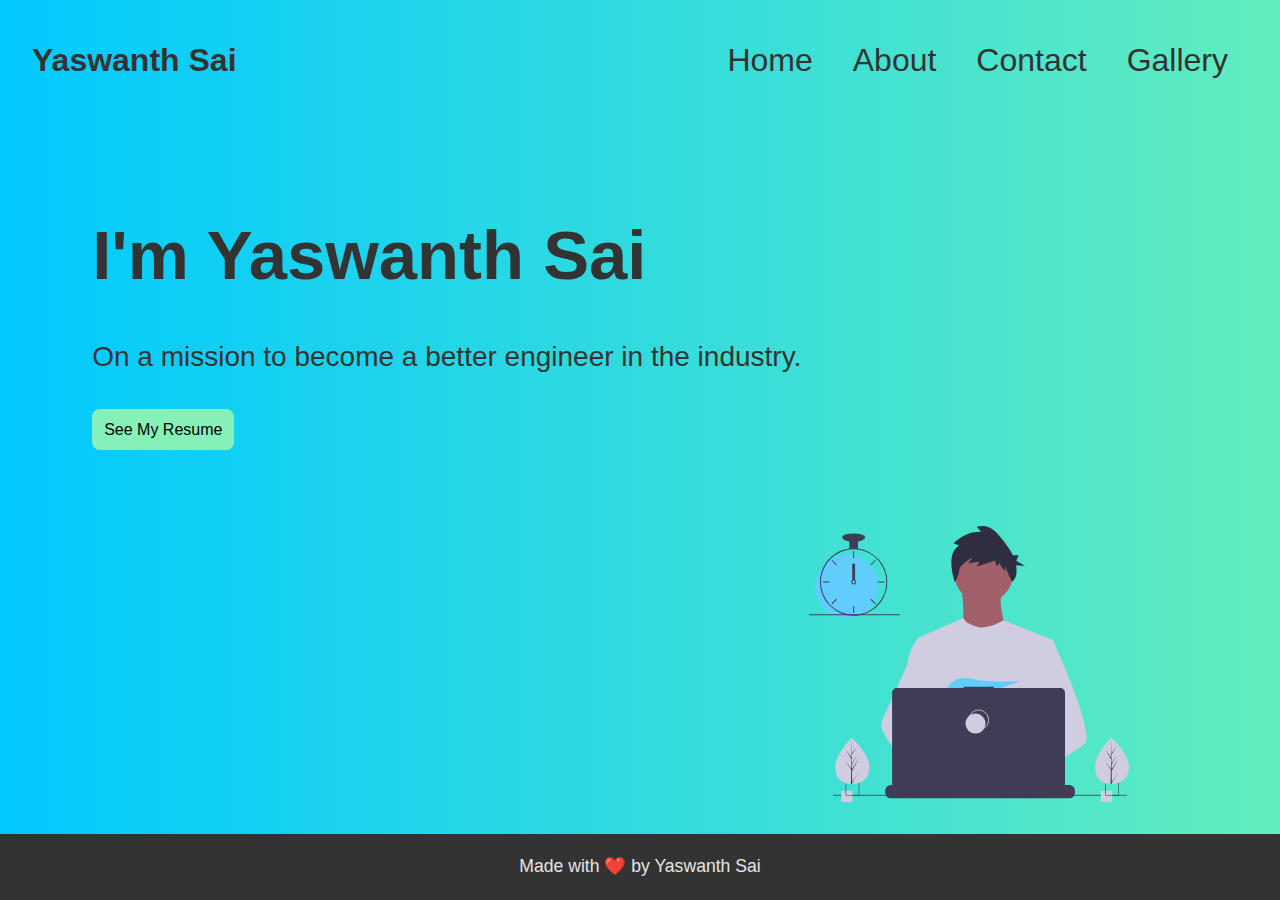
<file: html/index.html>
<!DOCTYPE html>
<html>
  <head>
    <meta charset="UTF-8" />
    <meta name="description" content="My Personal Portfolio" />
    <meta name="keywords" content="Personal, Portfolio, Yaswanth" />
    <meta name="author" content="yaswanth-pula" />
    <meta name="viewport" content="width=device-width initial-scale=1.0" />
    <link rel="stylesheet" href="../css/index.css" />
    <link rel="stylesheet" href="../css/nav-footer.css" />
    <title>Yaswanth Sai</title>
  </head>

  <body>
    <div id="root">
      <nav class="nav-bar">
        <span class="brand-name">Yaswanth Sai</span>
        <ul>
          <li><a href="./index.html">Home</a></li>
          <li><a href="./about.html">About</a></li>
          <li><a href="./contact.html">Contact</a></li>
          <li><a href="./guest-gallery.html">Gallery</a></li>
        </ul>
      </nav>
      <section>
        <div class="main-container">
          <h1 class="main-title">I'm Yaswanth Sai</h1>
          <p class="main-subtitle">
            On a mission to become a better engineer in the industry.
          </p>
          <div class="resume">
            <a href="../static/resume.txt" download>See My Resume</a>
          </div>
        </div>
        <div class="dev-image">
          <img src="../images/dev.svg" alt="dev_picture" />
        </div>
      </section>
      <footer>
        <div class="footer-container">
          <p>Made with ❤️ by Yaswanth Sai</p>
        </div>
      </footer>
    </div>
  </body>
</html>
</file>
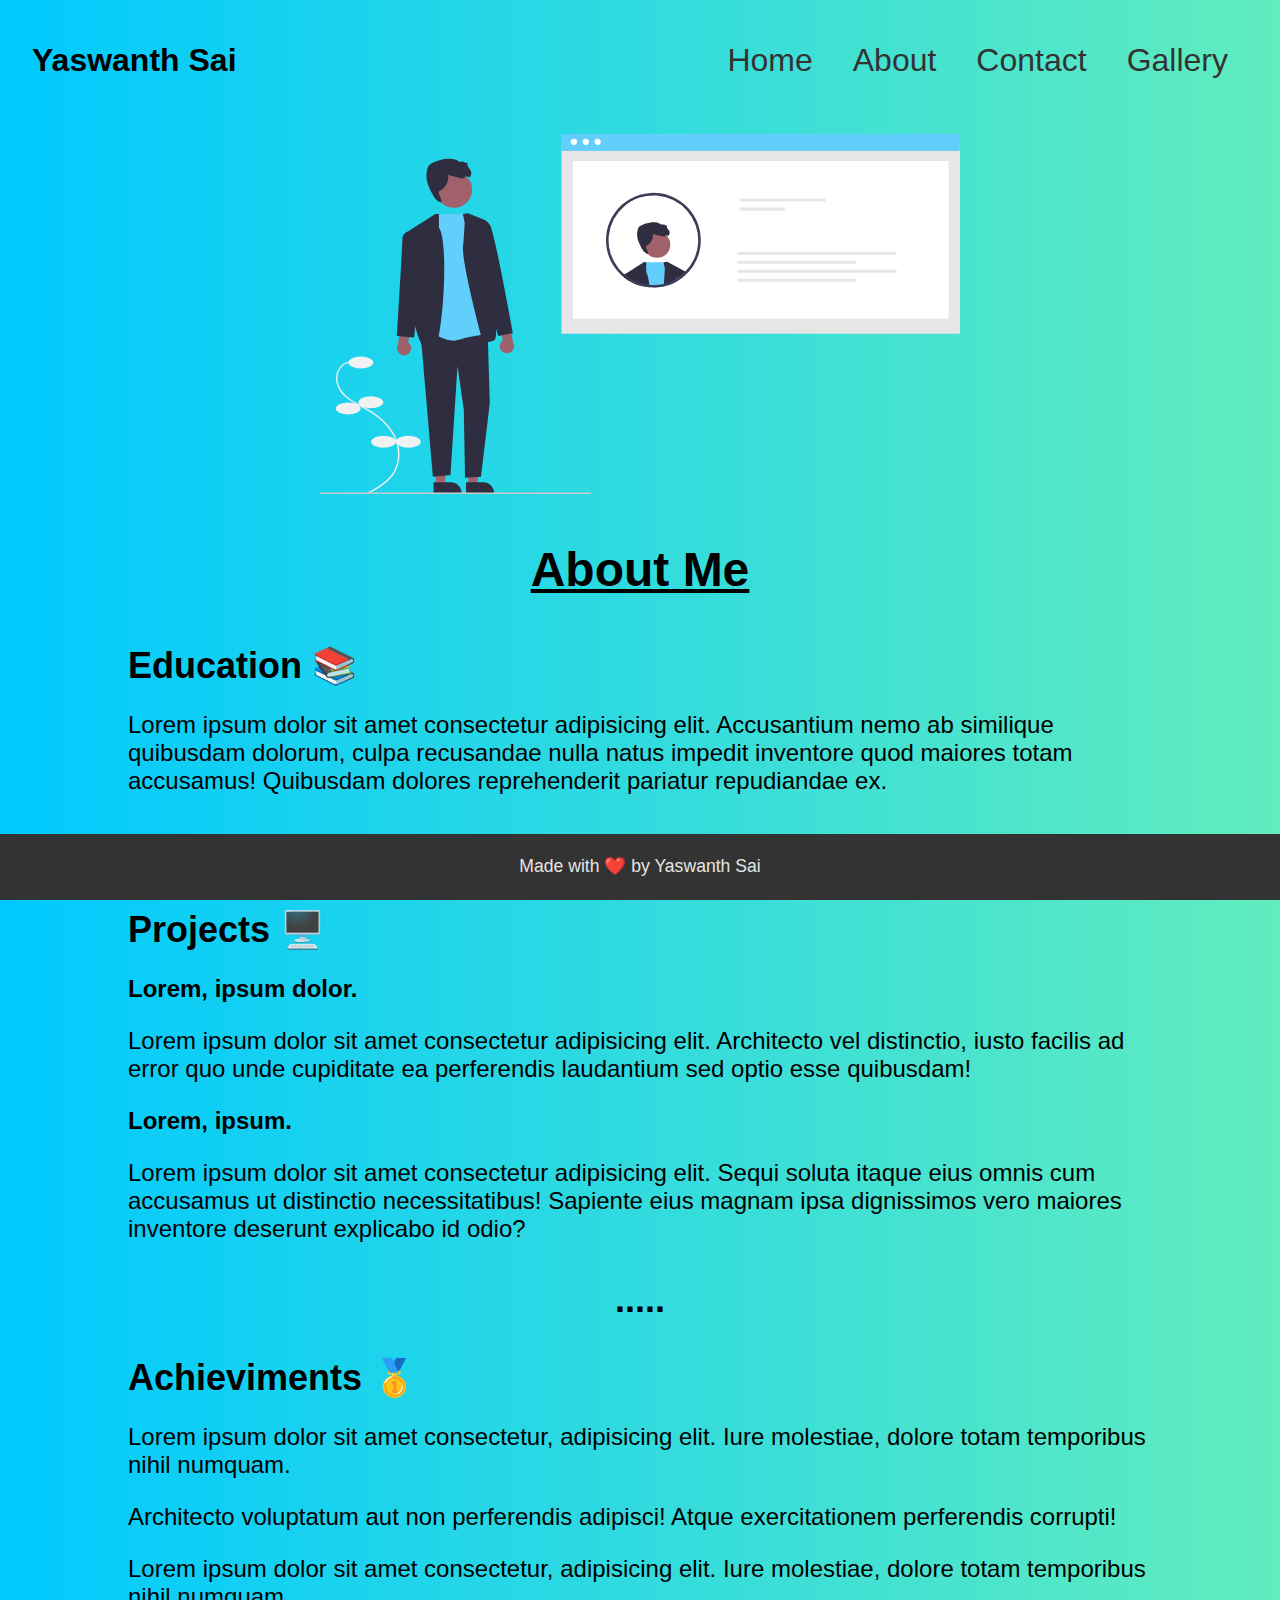
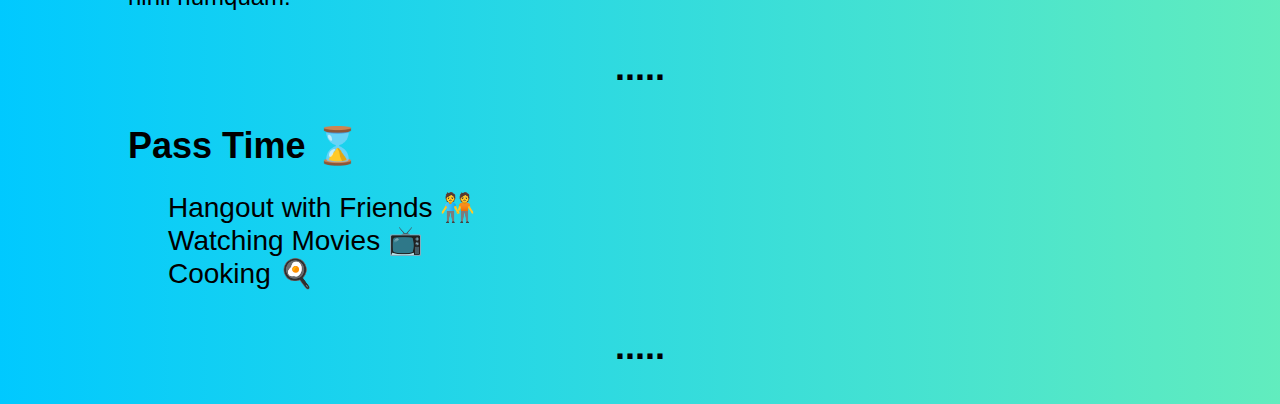
<file: html/about.html>
<!DOCTYPE html>
<html lang="en">
  <head>
    <meta charset="UTF-8" />
    <meta name="viewport" content="width=device-width, initial-scale=1.0" />
    <link rel="stylesheet" href="../css/about.css" />
    <link rel="stylesheet" href="../css/nav-footer.css" />
    <title>About</title>
  </head>
  <body>
    <div id="root">
      <nav class="nav-bar">
        <span class="brand-name">Yaswanth Sai</span>
        <ul>
          <li><a href="./index.html">Home</a></li>
          <li><a href="./about.html">About</a></li>
          <li><a href="./contact.html">Contact</a></li>
          <li><a href="./guest-gallery.html">Gallery</a></li>
        </ul>
      </nav>
      <div class="about">
        <div class="about-image">
          <img src="../images/about.svg" alt="about" />
        </div>
        <div class="about-heading">
          <p>About Me</p>
        </div>
        <div class="about-content">
          <article>
            <h1>Education 📚</h1>
            <p>
              Lorem ipsum dolor sit amet consectetur adipisicing elit.
              Accusantium nemo ab similique quibusdam dolorum, culpa recusandae
              nulla natus impedit inventore quod maiores totam accusamus!
              Quibusdam dolores reprehenderit pariatur repudiandae ex.
            </p>
          </article>
          <span class="topic-separator">
            <p>.....</p>
          </span>
          <article>
            <h1>Projects 🖥️</h1>
            <h2>Lorem, ipsum dolor.</h2>
            <p>
              Lorem ipsum dolor sit amet consectetur adipisicing elit.
              Architecto vel distinctio, iusto facilis ad error quo unde
              cupiditate ea perferendis laudantium sed optio esse quibusdam!
            </p>
            <h2>Lorem, ipsum.</h2>
            <p>
              Lorem ipsum dolor sit amet consectetur adipisicing elit. Sequi
              soluta itaque eius omnis cum accusamus ut distinctio
              necessitatibus! Sapiente eius magnam ipsa dignissimos vero maiores
              inventore deserunt explicabo id odio?
            </p>
          </article>
          <span class="topic-separator">
            <p>.....</p>
          </span>
          <article>
            <h1>Achieviments 🥇</h1>
            <p>
              Lorem ipsum dolor sit amet consectetur, adipisicing elit. Iure
              molestiae, dolore totam temporibus nihil numquam.
            </p>
            <p>
              Architecto voluptatum aut non perferendis adipisci! Atque
              exercitationem perferendis corrupti!
            </p>
            <p>
              Lorem ipsum dolor sit amet consectetur, adipisicing elit. Iure
              molestiae, dolore totam temporibus nihil numquam.
            </p>
          </article>
          <span class="topic-separator">
            <p>.....</p>
          </span>
          <article>
            <h1>Pass Time ⌛</h1>
            <ul>
              <li>Hangout with Friends 🧑‍🤝‍🧑</li>
              <li>Watching Movies 📺</li>
              <li>Cooking 🍳</li>
            </ul>
          </article>
          <span class="topic-separator">
            <p>.....</p>
          </span>
        </div>
      </div>
      <footer>
        <div class="footer-container">
          <p>Made with ❤️ by Yaswanth Sai</p>
        </div>
      </footer>
    </div>
  </body>
</html>
</file>
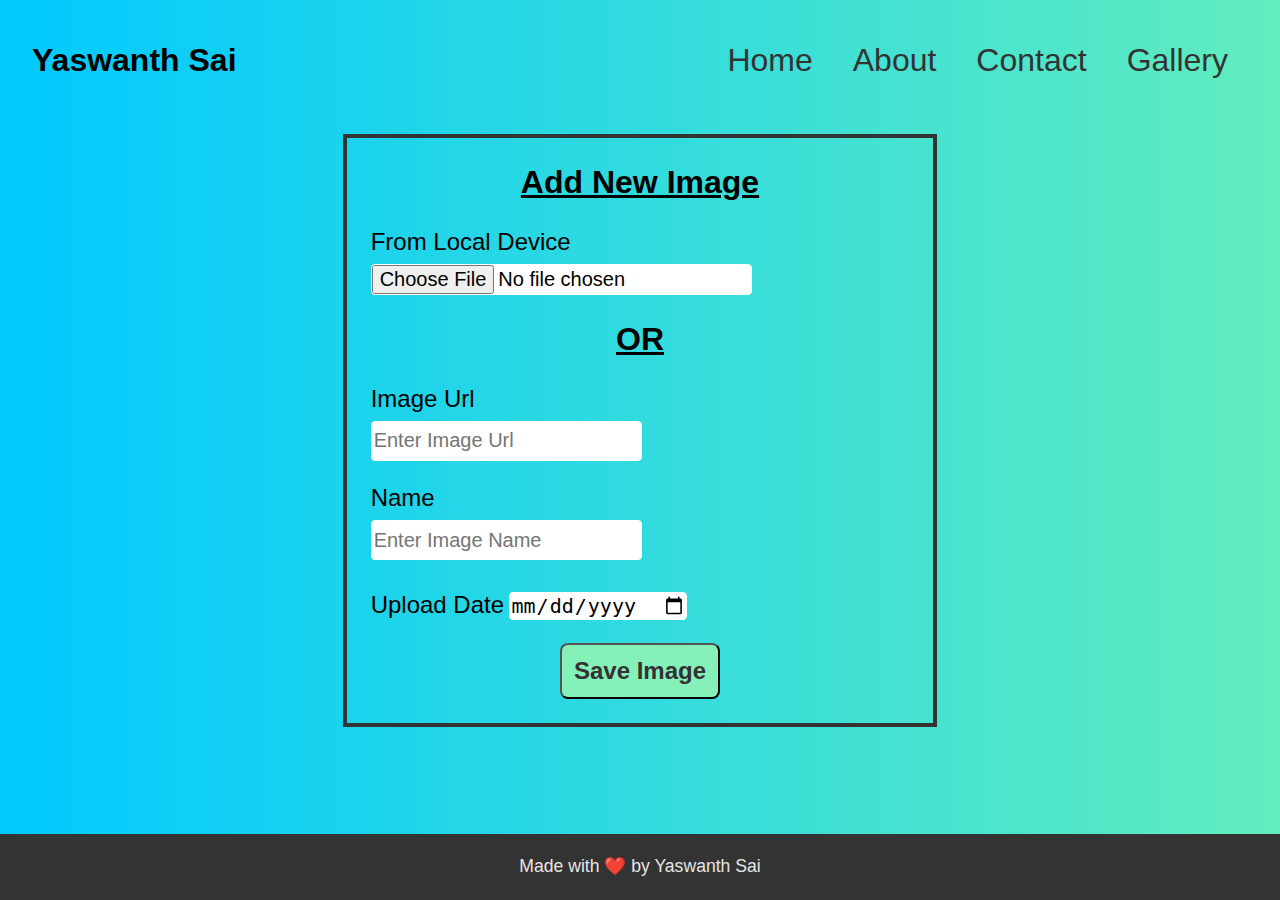
<file: html/admin-form.html>
<!DOCTYPE html>
<html lang="en">
  <head>
    <meta charset="UTF-8" />
    <meta name="viewport" content="width=device-width, initial-scale=1.0" />
    <link rel="stylesheet" href="../css/contact.css" />
    <link rel="stylesheet" href="../css/nav-footer.css" />
    <title>Add New Image</title>
  </head>
  <body>
    <div id="root">
      <nav class="nav-bar">
        <span class="brand-name">Yaswanth Sai</span>
        <ul>
          <li><a href="./index.html">Home</a></li>
          <li><a href="./about.html">About</a></li>
          <li><a href="./contact.html">Contact</a></li>
          <li><a href="./guest-gallery.html">Gallery</a></li>
        </ul>
      </nav>
      <div class="contact-container">
        <div class="message-container">
          <h2>Add New Image</h2>
          <form
            id="contact-form"
            class="message-form"
            action="./admin-gallery.html"
            method="GET"
          >
            <div>
              <label for="image-local">From Local Device</label>
              <input
                id="image-local"
                type="file"
                class="contact-input"
                accept="image/*"
              />
            </div>
            <h2>OR</h2>
            <div class="image-url-input">
              <label for="freshImageUrl">Image Url</label>
              <input
                class="contact-input input-box"
                type="url"
                id="freshImageUrl"
                autocomplete="off"
                placeholder="Enter Image Url"
              />
            </div>
            <div class="image-name-input">
              <label for="freshImageName">Name</label>
              <input
                class="contact-input input-box"
                type="text"
                autocomplete="off"
                id="freshImageName"
                placeholder="Enter Image Name"
              />
            </div>
            <div class="image-date-input">
              <label for="uploadDate">Upload Date</label>
              <input id="uploadDate" type="date" class="contact-input" />
            </div>

            <div class="submit-message">
              <button
                id="save-image"
                class="submit-button"
                type="submit"
                name="form-submit"
              >
                Save Image
              </button>
            </div>
          </form>
        </div>
      </div>
      <div><h1></h1></div>
      <footer>
        <div class="footer-container">
          <p>Made with ❤️ by Yaswanth Sai</p>
        </div>
      </footer>
      <!-- <script type="text/javascript" src="../js/inputValidcheck.js"></script> -->
      <script type="module" src="../js/adminImageForm.js"></script>
    </div>
  </body>
</html>
</file>
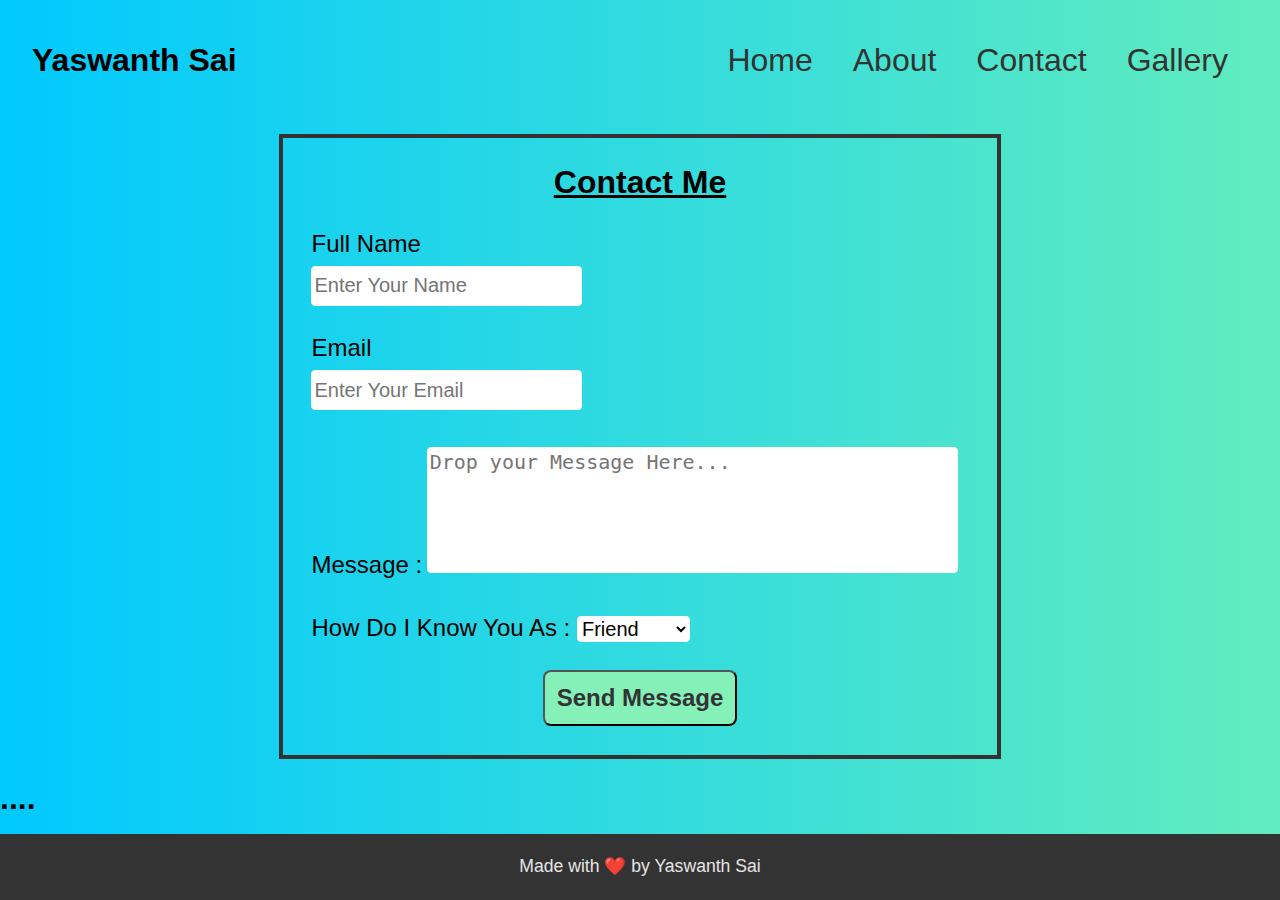
<file: html/contact.html>
<!DOCTYPE html>
<html lang="en">
  <head>
    <meta charset="UTF-8" />
    <meta name="viewport" content="width=device-width, initial-scale=1.0" />
    <link rel="stylesheet" href="../css/contact.css" />
    <link rel="stylesheet" href="../css/nav-footer.css" />
    <title>Contact</title>
  </head>
  <body>
    <div id="root">
      <nav class="nav-bar">
        <span class="brand-name">Yaswanth Sai</span>
        <ul>
          <li><a href="./index.html">Home</a></li>
          <li><a href="./about.html">About</a></li>
          <li><a href="./contact.html">Contact</a></li>
          <li><a href="./gallery.html">Gallery</a></li>
        </ul>
      </nav>
      <div class="contact-container">
        <div class="message-container">
          <h2>Contact Me</h2>
          <form id="contact-form" class="message-form" action="contact.html">
            <div class="name-input">
              <label for="guestName">Full Name</label>
              <input
                class="contact-input input-box"
                type="text"
                id="guestName"
                autocomplete="off"
                placeholder="Enter Your Name"
              />
            </div>
            <div class="email-input">
              <label for="guestEmai">Email</label>
              <input
                class="contact-input input-box"
                type="email"
                autocomplete="off"
                id="guestEmail"
                placeholder="Enter Your Email"
              />
            </div>
            <div class="message-input">
              <label for="guestMessage">Message :</label>
              <textarea
                class="contact-input"
                placeholder="Drop your Message Here..."
                rows="5"
                cols="48"
                id="guestMessage"
              ></textarea>
            </div>
            <div class="relation-input">
              <label for="relationSelect">How Do I Know You As : </label>
              <select name="relationSelect" class="contact-input">
                <option value="Friend">Friend</option>
                <option value="Collegue">Colleague</option>
                <option value="Unknown">Stranger</option>
              </select>
            </div>
            <div class="submit-message">
              <button
                class="submit-button"
                onclick="return validate()"
                type="submit"
                name="form-submit"
              >
                Send Message
              </button>
            </div>
          </form>
        </div>
      </div>
      <div><h1>....</h1></div>
      <footer>
        <div class="footer-container">
          <p>Made with ❤️ by Yaswanth Sai</p>
        </div>
      </footer>
      <script type="text/javascript" src="../js/inputValidcheck.js"></script>
    </div>
  </body>
</html>
</file>
<file: css/index.css>
#root {
  height: 100%;
  width: 100%;
  color: #333;
}

section {
  margin-top: 2%;
  width: 90%;
}

.main-container {
  margin-top: 2%;
  margin-left: 8%;
  margin-right: 2%;
  float: left;
}
.main-title {
  font-size: 4.3rem;
}
.main-subtitle {
  margin-top: 16px;
  font-size: 1.75rem;
}

.dev-image {
  float: right;
  margin-right: 2%;
}
.dev-image img {
  width: 25vw;
  height: 50vh;
  object-fit: contain;
}
.resume {
  margin-top: 48px;
}
.resume a {
  text-decoration: none;
  color: black;
  padding: 12px;
  background: #86f0b9;
  border-radius: 8px;
}
.resume a:hover {
  background: #e5e5e5;
  border: 2px solid #86f0b9;
}

@media screen and (max-width: 480px) {
  .dev-image {
    margin-right: 0;
  }
  .dev-image img {
    width: 90%;
    object-fit: contain;
  }
}
</file>
<file: css/nav-footer.css>
body {
  background-image: url("../images/cool-background.png");
  font-family: -apple-system, BlinkMacSystemFont, "Segoe UI", Roboto, Oxygen,
    Ubuntu, Cantarell, "Open Sans", "Helvetica Neue", sans-serif;
  margin: 0;
  box-sizing: border-box;
}
/*nav bar*/
.nav-bar {
  padding: 18px 32px;
  /* border-bottom: 3px solid black; */
  display: flex;
  flex-wrap: nowrap;
  align-items: center;
  margin-bottom: 1%;
  overflow: hidden;
}
.brand-name {
  font-size: 2rem;
  font-weight: 600;
  flex: 2;
}
.nav-bar ul {
  flex: 1;
  list-style: none;
  display: flex;
  flex-wrap: nowrap;
  text-align: right;
}
.nav-bar li {
  display: inline;
  font-size: 2rem;
  font-weight: 400;
  margin: 8px;
}

.nav-bar a {
  text-decoration: none;
  color: #333;
  padding: 12px;
}

.nav-bar a:hover {
  background: #e5e5e5;
  border-radius: 4px;
}

/* Footer */

.footer-container {
  position: fixed;
  left: 0;
  bottom: 0;
  width: 100%;
  background-color: #333;
  text-align: center;
  padding-top: 0.4%;
  padding-bottom: 0.4%;
}

.footer-container p {
  color: #e5e5e5;
  font-size: 1.1rem;
  font-weight: 500;
}

@media screen and (max-width: 480px) {
  .nav-bar {
    flex-direction: column;
    flex-wrap: wrap;
    align-content: center;
    justify-content: center;
    margin-bottom: 1%;
  }
  .nav-bar ul {
    display: flex;
    flex-wrap: wrap;
    flex-flow: wrap;
    align-content: center;
    text-align: center;
  }
  .nav-bar li {
    display: block;
  }
}
</file>
<file: css/about.css>
#root {
  width: 100%;
  height: max-content;
  overflow: hidden;
}

.about-image {
  width: 100vw;
  height: 40vh;
}
.about-image img {
  width: inherit;
  height: inherit;
  object-fit: contain;
}

.about-heading p {
  text-align: center;
  font-size: 48px;
  font-weight: 700;
  text-decoration: underline;
}

.about-content {
  margin: 2% 10%;
}

article h1 {
  font-size: 36px;
  font-weight: 600;
}
article p {
  font-size: 24px;
  font-weight: 400;
}

article ul {
  list-style: none;
}
article li {
  text-decoration: none;
  font-size: 28px;
}

.topic-separator {
  text-align: center;
}
.topic-separator p {
  font-size: 36px;
  font-weight: 800;
  color: #000;
}

@media screen and (max-width: 480px) {
  .about-image {
    width: 90vw;
  }
}
</file>
<file: css/contact.css>
#root {
  width: 100%;
  height: 100%;
  box-sizing: border-box;
}

.contact-container {
  display: flex;
  margin: 1%;
  align-items: center;
  justify-content: center;
}

.message-container {
  border: 4px solid #333;
  width: max-content;
  height: max-content;
  overflow: hidden;
}

.message-container div {
  margin: 4%;
}

.message-container h2 {
  font-size: 2rem;
  text-decoration: underline;
  text-align: center;
}

.contact-input {
  background: #fff;
  display: inline-block;
  border: 1px solid #fff;
  border-radius: 4px;
  outline: none;
  font-size: 1.25rem;
  font-weight: 400;
  margin: 8px 0 0 0;
}

textarea {
  resize: none;
  height: 80%;
  width: 80%;
  /* padding: 0 24px; */
}

label {
  font-size: 1.5rem;
  font-weight: 400;
}

.submit-message {
  display: flex;
  justify-content: center;
}

.submit-button {
  font-weight: 600;
  padding: 12px;
  font-size: 1.5rem;
  color: #333;
  background: #86f0b9;
  justify-content: center;
  border-radius: 8px;
}

.submit-button:hover {
  background-color: #fff;
}

.input-box {
  display: block;
  height: 36px;
}

.input-empty-error {
  border: 2px solid red;
}

@media screen and(max-width:480px) {
  .contact-container {
    width: 80vw;
  }
  #guestMessage {
    resize: vertical;
  }
}
</file>
